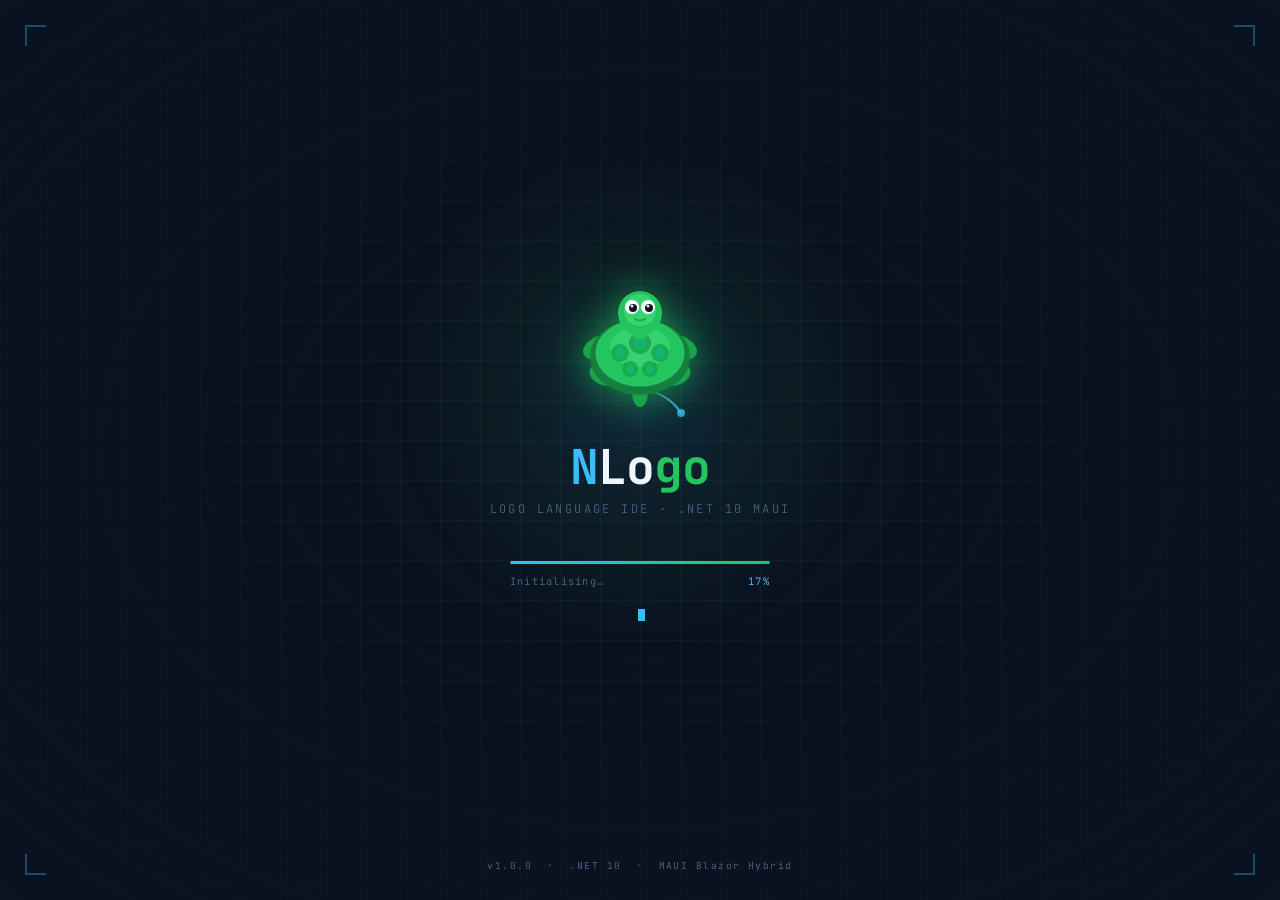
<file: Nlogo/wwwroot/LoadingPage.html>
﻿<!DOCTYPE html>
<html lang="en">
<head>
    <meta charset="UTF-8" />
    <meta name="viewport" content="width=device-width, initial-scale=1.0" />
    <title>NLogo — Loading</title>
    <style>
        @import url('https://fonts.googleapis.com/css2?family=JetBrains+Mono:wght@300;400;700&family=Space+Grotesk:wght@300;500;700&display=swap');

        *, *::before, *::after {
            box-sizing: border-box;
            margin: 0;
            padding: 0;
        }

        :root {
            --bg: #0b1220;
            --bg2: #0f1a2e;
            --cyan: #38bdf8;
            --cyan-dim: #1e6a8a;
            --green: #22c55e;
            --green-dim: #14532d;
            --white: #f0f6ff;
            --muted: #4a6080;
            --trail: #38bdf8;
        }

        html, body {
            width: 100%;
            height: 100%;
            background: var(--bg);
            overflow: hidden;
            font-family: 'Space Grotesk', sans-serif;
        }

        /* ── grid background ── */
        .grid {
            position: fixed;
            inset: 0;
            z-index: 0;
            background-image: linear-gradient(rgba(56,189,248,.06) 1px, transparent 1px), linear-gradient(90deg, rgba(56,189,248,.06) 1px, transparent 1px);
            background-size: 40px 40px;
        }

            .grid::after {
                content: '';
                position: absolute;
                inset: 0;
                background: radial-gradient(ellipse 70% 70% at 50% 50%, transparent 30%, var(--bg) 100%);
            }

        /* ── glow orb ── */
        .orb {
            position: fixed;
            width: 500px;
            height: 500px;
            left: 50%;
            top: 50%;
            transform: translate(-50%, -60%);
            background: radial-gradient(circle, rgba(56,189,248,.12) 0%, rgba(34,197,94,.06) 40%, transparent 70%);
            border-radius: 50%;
            z-index: 1;
            animation: orb-pulse 3s ease-in-out infinite;
        }

        @keyframes orb-pulse {
            0%, 100% {
                transform: translate(-50%, -60%) scale(1);
                opacity: 1;
            }

            50% {
                transform: translate(-50%, -60%) scale(1.15);
                opacity: .7;
            }
        }

        /* ── canvas ── */
        #trail-canvas {
            position: fixed;
            inset: 0;
            z-index: 2;
            pointer-events: none;
        }

        /* ── main card ── */
        .card {
            position: fixed;
            inset: 0;
            z-index: 10;
            display: flex;
            flex-direction: column;
            align-items: center;
            justify-content: center;
            gap: 0;
        }

        /* ── turtle SVG ── */
        .turtle-wrap {
            position: relative;
            width: 140px;
            height: 140px;
            animation: bob 2.8s ease-in-out infinite;
        }

        @keyframes bob {
            0%, 100% {
                transform: translateY(0px) rotate(-1deg);
            }

            50% {
                transform: translateY(-12px) rotate(1deg);
            }
        }

        .turtle-wrap svg {
            width: 100%;
            height: 100%;
            filter: drop-shadow(0 0 18px rgba(34,197,94,.6)) drop-shadow(0 0 40px rgba(34,197,94,.2));
        }

        /* shell shimmer */
        .shell-shine {
            animation: shimmer 2.8s ease-in-out infinite;
        }

        @keyframes shimmer {
            0%, 100% {
                opacity: .6;
            }

            50% {
                opacity: 1;
            }
        }

        /* eye blink */
        .eye {
            transform-origin: center;
            animation: blink 4s ease-in-out infinite;
        }

        .eye-r {
            animation-delay: .15s;
        }

        @keyframes blink {
            0%, 90%, 100% {
                transform: scaleY(1);
            }

            95% {
                transform: scaleY(.1);
            }
        }

        /* ── brand ── */
        .brand {
            margin-top: 28px;
            font-family: 'JetBrains Mono', monospace;
            font-size: 3rem;
            font-weight: 700;
            letter-spacing: -.02em;
            line-height: 1;
            opacity: 0;
            animation: fade-up .8s .3s forwards;
        }

            .brand .n {
                color: var(--cyan);
            }

            .brand .lo {
                color: var(--white);
            }

            .brand .go {
                color: var(--green);
            }

        .tagline {
            margin-top: 10px;
            font-family: 'JetBrains Mono', monospace;
            font-size: .75rem;
            font-weight: 300;
            color: var(--muted);
            letter-spacing: .2em;
            text-transform: uppercase;
            opacity: 0;
            animation: fade-up .8s .55s forwards;
        }

        @keyframes fade-up {
            from {
                opacity: 0;
                transform: translateY(14px);
            }

            to {
                opacity: 1;
                transform: translateY(0);
            }
        }

        /* ── progress bar ── */
        .progress-wrap {
            margin-top: 44px;
            width: 260px;
            opacity: 0;
            animation: fade-up .8s .75s forwards;
        }

        .progress-track {
            height: 3px;
            background: rgba(56,189,248,.12);
            border-radius: 99px;
            overflow: hidden;
            position: relative;
        }

        .progress-fill {
            height: 100%;
            width: 0%;
            background: linear-gradient(90deg, var(--cyan), var(--green));
            border-radius: 99px;
            animation: fill-bar 2.4s .9s cubic-bezier(.4,0,.2,1) forwards;
            box-shadow: 0 0 8px var(--cyan);
        }

        @keyframes fill-bar {
            0% {
                width: 0%;
            }

            40% {
                width: 55%;
            }

            70% {
                width: 78%;
            }

            90% {
                width: 92%;
            }

            100% {
                width: 100%;
            }
        }

        .progress-dots {
            display: flex;
            justify-content: space-between;
            margin-top: 10px;
        }

            .progress-dots span {
                font-family: 'JetBrains Mono', monospace;
                font-size: .65rem;
                color: var(--muted);
                letter-spacing: .12em;
            }

            .progress-dots .pct {
                color: var(--cyan);
                animation: count-up 2.4s .9s steps(100, end) forwards;
            }

        @keyframes count-up {
            0% {
                content: '0%';
            }

            100% {
                content: '100%';
            }
        }
        /* JS will drive the percentage text */

        /* ── status line ── */
        .status {
            margin-top: 20px;
            height: 18px;
            font-family: 'JetBrains Mono', monospace;
            font-size: .7rem;
            color: var(--muted);
            letter-spacing: .1em;
            opacity: 0;
            animation: fade-up .6s 1.1s forwards;
        }

            .status .cursor {
                display: inline-block;
                width: 7px;
                height: 12px;
                background: var(--cyan);
                vertical-align: middle;
                margin-left: 3px;
                animation: blink-cursor .9s step-end infinite;
            }

        @keyframes blink-cursor {
            0%, 100% {
                opacity: 1;
            }

            50% {
                opacity: 0;
            }
        }

        /* ── corner decorations ── */
        .corner {
            position: fixed;
            width: 40px;
            height: 40px;
            z-index: 5;
            opacity: .35;
        }

            .corner svg {
                width: 100%;
                height: 100%;
            }

        .tl {
            top: 24px;
            left: 24px;
        }

        .tr {
            top: 24px;
            right: 24px;
            transform: scaleX(-1);
        }

        .bl {
            bottom: 24px;
            left: 24px;
            transform: scaleY(-1);
        }

        .br {
            bottom: 24px;
            right: 24px;
            transform: scale(-1);
        }

        /* ── version badge ── */
        .version {
            position: fixed;
            bottom: 28px;
            left: 50%;
            transform: translateX(-50%);
            font-family: 'JetBrains Mono', monospace;
            font-size: .6rem;
            color: var(--muted);
            letter-spacing: .15em;
            z-index: 20;
        }
    </style>
</head>
<body>

    <div class="grid"></div>
    <div class="orb"></div>
    <canvas id="trail-canvas"></canvas>

    <!-- corner brackets -->
    <div class="corner tl">
        <svg viewBox="0 0 40 40" fill="none" stroke="#38bdf8" stroke-width="2">
            <path d="M2 22 L2 2 L22 2" />
        </svg>
    </div>
    <div class="corner tr">
        <svg viewBox="0 0 40 40" fill="none" stroke="#38bdf8" stroke-width="2">
            <path d="M2 22 L2 2 L22 2" />
        </svg>
    </div>
    <div class="corner bl">
        <svg viewBox="0 0 40 40" fill="none" stroke="#38bdf8" stroke-width="2">
            <path d="M2 22 L2 2 L22 2" />
        </svg>
    </div>
    <div class="corner br">
        <svg viewBox="0 0 40 40" fill="none" stroke="#38bdf8" stroke-width="2">
            <path d="M2 22 L2 2 L22 2" />
        </svg>
    </div>

    <div class="card">
        <!-- Turtle -->
        <div class="turtle-wrap">
            <svg viewBox="0 0 140 140" fill="none" xmlns="http://www.w3.org/2000/svg">
                <!-- legs -->
                <ellipse cx="30" cy="72" rx="18" ry="11" fill="#16a34a" transform="rotate(-25 30 72)" />
                <ellipse cx="110" cy="72" rx="18" ry="11" fill="#16a34a" transform="rotate(25 110 72)" />
                <ellipse cx="34" cy="100" rx="15" ry="10" fill="#16a34a" transform="rotate(20 34 100)" />
                <ellipse cx="106" cy="100" rx="15" ry="10" fill="#16a34a" transform="rotate(-20 106 100)" />
                <!-- tail -->
                <ellipse cx="70" cy="118" rx="8" ry="14" fill="#16a34a" />
                <!-- shell base -->
                <ellipse cx="70" cy="82" rx="50" ry="38" fill="#15803d" />
                <!-- shell dome -->
                <ellipse cx="70" cy="78" rx="44" ry="33" fill="#22c55e" />
                <!-- shell shine -->
                <ellipse class="shell-shine" cx="70" cy="72" rx="30" ry="20" fill="#4ade80" opacity=".55" />
                <!-- hex pattern -->
                <circle cx="70" cy="68" r="11" fill="#16a34a" opacity=".8" />
                <circle cx="70" cy="68" r="6" fill="#10b981" opacity=".7" />
                <circle cx="50" cy="78" r="9" fill="#16a34a" opacity=".8" />
                <circle cx="50" cy="78" r="5" fill="#10b981" opacity=".7" />
                <circle cx="90" cy="78" r="9" fill="#16a34a" opacity=".8" />
                <circle cx="90" cy="78" r="5" fill="#10b981" opacity=".7" />
                <circle cx="60" cy="94" r="8" fill="#16a34a" opacity=".8" />
                <circle cx="60" cy="94" r="4" fill="#10b981" opacity=".7" />
                <circle cx="80" cy="94" r="8" fill="#16a34a" opacity=".8" />
                <circle cx="80" cy="94" r="4" fill="#10b981" opacity=".7" />
                <!-- shell edge highlight -->
                <ellipse cx="70" cy="78" rx="44" ry="33" fill="none" stroke="#4ade80" stroke-width="1.5" opacity=".4" />
                <!-- neck -->
                <rect x="60" y="42" width="20" height="22" rx="10" fill="#22c55e" />
                <!-- head -->
                <circle cx="70" cy="38" r="22" fill="#22c55e" />
                <circle cx="70" cy="35" r="16" fill="#4ade80" opacity=".6" />
                <!-- eyes -->
                <g class="eye">
                    <circle cx="62" cy="32" r="7" fill="white" />
                    <circle cx="63" cy="33" r="4" fill="#0b1220" />
                    <circle cx="62" cy="31" r="1.5" fill="white" opacity=".9" />
                </g>
                <g class="eye eye-r">
                    <circle cx="78" cy="32" r="7" fill="white" />
                    <circle cx="79" cy="33" r="4" fill="#0b1220" />
                    <circle cx="78" cy="31" r="1.5" fill="white" opacity=".9" />
                </g>
                <!-- smile -->
                <path d="M65 44 Q70 47 75 44" stroke="#16a34a" stroke-width="1.5" stroke-linecap="round" fill="none" />
            </svg>
        </div>

        <!-- Brand name -->
        <div class="brand">
            <span class="n">N</span><span class="lo">Lo</span><span class="go">go</span>
        </div>

        <div class="tagline">Logo Language IDE · .NET 10 MAUI</div>

        <!-- Progress -->
        <div class="progress-wrap">
            <div class="progress-track">
                <div class="progress-fill"></div>
            </div>
            <div class="progress-dots">
                <span id="status-msg">Initialising…</span>
                <span class="pct" id="pct-text">0%</span>
            </div>
        </div>

        <!-- Typing status -->
        <div class="status" id="status-line">
            <span id="typed-text"></span><span class="cursor"></span>
        </div>
    </div>

    <div class="version">v1.0.0 &nbsp;·&nbsp; .NET 10 &nbsp;·&nbsp; MAUI Blazor Hybrid</div>

    <script>
    // ── Trail canvas animation ──────────────────────────────────────────────
    const canvas = document.getElementById('trail-canvas');
    const ctx    = canvas.getContext('2d');
    let   W, H;

    function resize() {
      W = canvas.width  = window.innerWidth;
      H = canvas.height = window.innerHeight;
    }
    resize();
    window.addEventListener('resize', resize);

    const TRAIL_POINTS = 80;
    const trail = [];
    let   tAngle = 0;
    let   tx = -1, ty = -1;   // turtle position (lazy init)
    let   tStep  = 0;

    function initTrail() {
      tx = W * .5;
      ty = H * .5 - 60;
      for (let i = 0; i < TRAIL_POINTS; i++) trail.push({ x: tx, y: ty, a: 0 });
    }

    function stepTurtle() {
      if (tx < 0) initTrail();
      // Draw a slowly evolving spiral / squarish path
      tStep += .012;
      tAngle += .025 + Math.sin(tStep * .3) * .015;

      const speed = 1.2 + Math.sin(tStep) * .4;
      tx += Math.cos(tAngle) * speed;
      ty += Math.sin(tAngle) * speed;

      // Bounce inside a circle so it stays near centre
      const dx = tx - W * .5, dy = ty - H * .5 - 60;
      const dist = Math.sqrt(dx * dx + dy * dy);
      if (dist > 160) {
        tAngle += Math.PI * .35;
      }

      trail.push({ x: tx, y: ty });
      if (trail.length > TRAIL_POINTS) trail.shift();
    }

    function drawTrail() {
      ctx.clearRect(0, 0, W, H);
      if (trail.length < 2) return;

      for (let i = 1; i < trail.length; i++) {
        const t   = i / trail.length;
        const a   = t * .55;
        const w   = t * 2.5;
        const p   = trail[i - 1], q = trail[i];

        ctx.beginPath();
        ctx.moveTo(p.x, p.y);
        ctx.lineTo(q.x, q.y);
        ctx.strokeStyle = `rgba(56,189,248,${a})`;
        ctx.lineWidth   = w;
        ctx.lineCap     = 'round';
        ctx.stroke();
      }

      // Dot at head
      const head = trail[trail.length - 1];
      ctx.beginPath();
      ctx.arc(head.x, head.y, 4, 0, Math.PI * 2);
      ctx.fillStyle = 'rgba(56,189,248,.8)';
      ctx.fill();
    }

    function loop() {
      stepTurtle();
      drawTrail();
      requestAnimationFrame(loop);
    }
    loop();

    // ── Percentage counter ──────────────────────────────────────────────────
    const pctEl = document.getElementById('pct-text');
    const msgEl = document.getElementById('status-msg');
    const msgs  = [
      { at:  0, text: 'Initialising…' },
      { at: 20, text: 'Loading compiler…' },
      { at: 45, text: 'Parsing runtime…' },
      { at: 65, text: 'Preparing canvas…' },
      { at: 85, text: 'Starting IDE…' },
      { at: 99, text: 'Ready!' },
    ];
    let pct = 0;
    const startTime = Date.now();
    const DURATION  = 3300; // ms — match CSS animation

    function updateProgress() {
      const elapsed = Date.now() - startTime;
      const raw     = Math.min(elapsed / DURATION, 1);
      // ease-in-out cubic
      const t = raw < .5 ? 4 * raw * raw * raw
                          : 1 - Math.pow(-2 * raw + 2, 3) / 2;
      pct = Math.floor(t * 100);
      pctEl.textContent = pct + '%';

      for (let i = msgs.length - 1; i >= 0; i--) {
        if (pct >= msgs[i].at) { msgEl.textContent = msgs[i].text; break; }
      }
      if (raw < 1) requestAnimationFrame(updateProgress);
    }
    requestAnimationFrame(updateProgress);

    // ── Typewriter ──────────────────────────────────────────────────────────
    const lines = [
      'TO draw.spiral :n',
      '  REPEAT :n [ FD :n RT 91 ]',
      'END',
      '',
      'draw.spiral 200',
    ];
    const typedEl = document.getElementById('typed-text');
    let   lineIdx = 0, charIdx = 0;
    let   fullText = '';

    function typeNext() {
      if (lineIdx >= lines.length) return;
      const line = lines[lineIdx];
      if (charIdx <= line.length) {
        typedEl.textContent = fullText + line.slice(0, charIdx);
        charIdx++;
        setTimeout(typeNext, 38 + Math.random() * 30);
      } else {
        fullText += line + '\n';
        lineIdx++; charIdx = 0;
        setTimeout(typeNext, line === '' ? 80 : 260);
      }
    }
    setTimeout(typeNext, 1200);
    </script>
</body>
</html>
</file>
